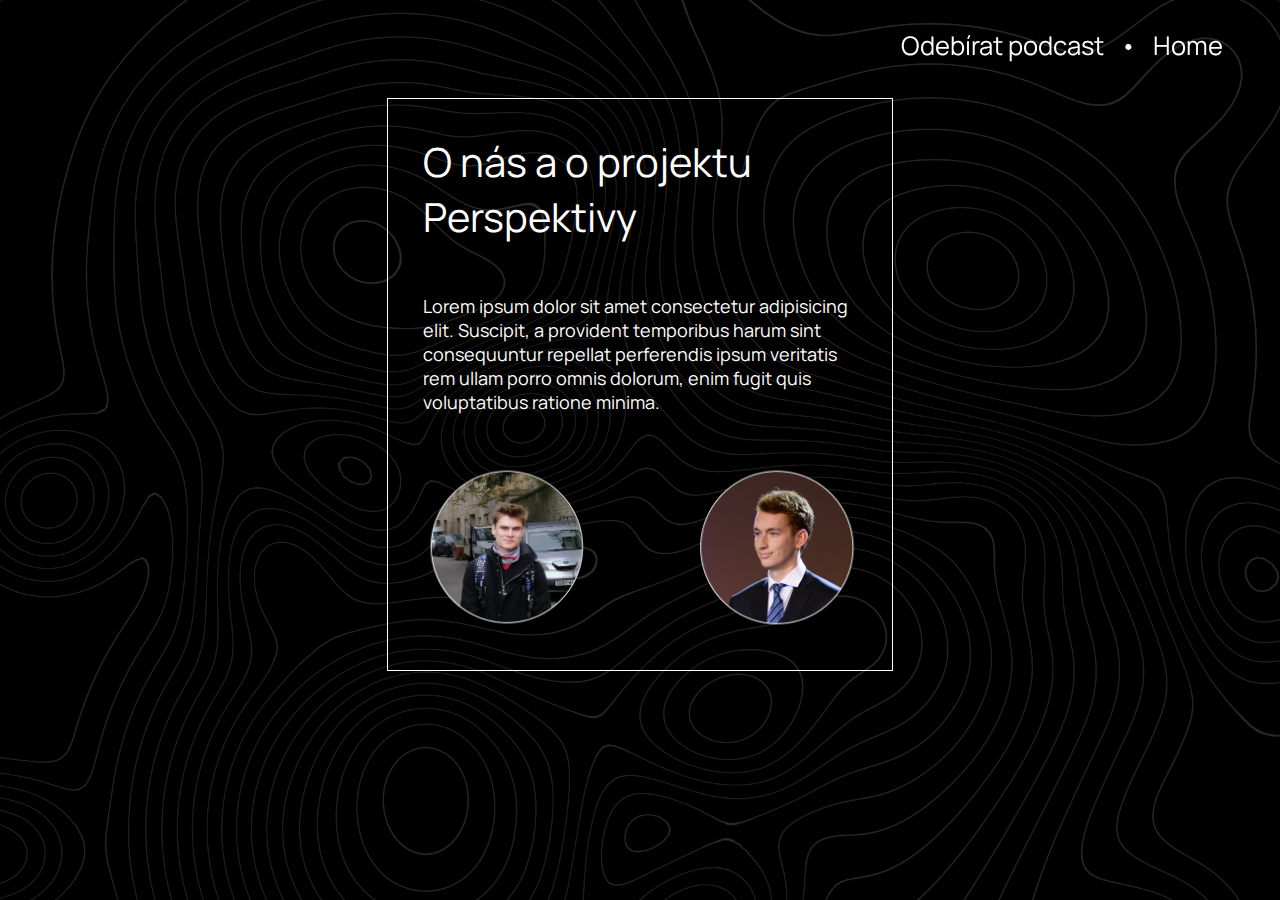
<file: AboutUs.html>
<!DOCTYPE html>
<html lang="en">
<head>
	<meta charset="UTF-8">
	<meta name="viewport" content="width=device-width, initial-scale=1.0">
	<meta name="author" content="Vojtech Sara">
	<meta http-equiv="X-UA-Compatible" content="ie=edge">
	<title>O nás</title>
	<link rel="stylesheet" href="./stylesStatic.css">
	<link rel="icon" href="favicon.ico">
</head>
<body>
	<div class="topnav">
		<a href="Subscribe.html">Odebírat podcast</a> • 
		<a href="index.html">Home</a>
	</div>
	<div class="nadpis">
        <div class="infoBox">
            <div class="box b">O nás a o projektu Perspektivy</div>
            <div class="box c">Lorem ipsum dolor sit amet consectetur adipisicing elit. Suscipit, a provident temporibus 
                harum sint consequuntur repellat perferendis ipsum veritatis rem ullam porro omnis dolorum, enim 
                fugit quis voluptatibus ratione minima.</div>
            <div class="box d"><img src="HeadShots.png" alt="" width="100%"></div>
        </div>
    </div>
</body>
</html>
</file>
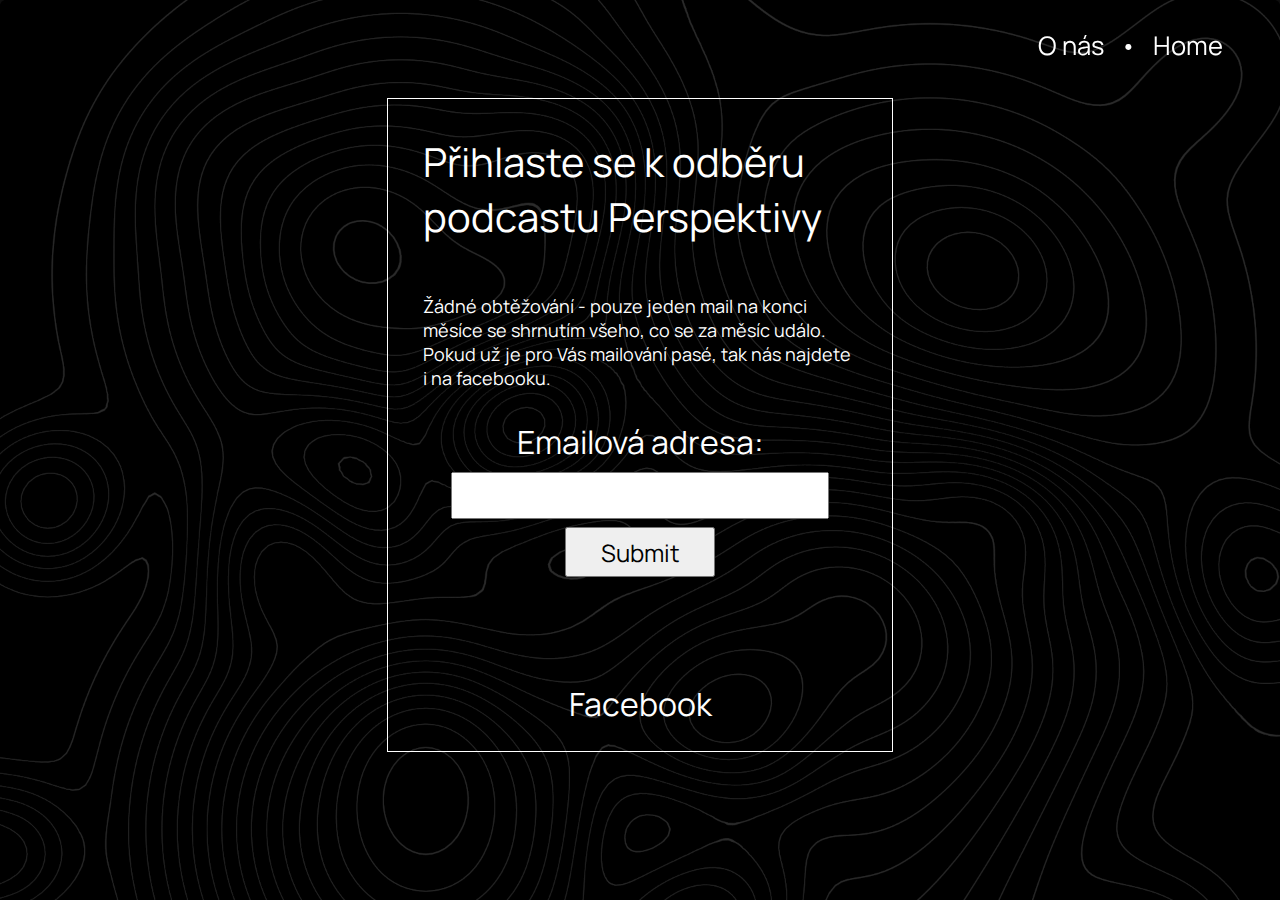
<file: Subscribe.html>
<!DOCTYPE html>
<html lang="en">
<head>
	<meta charset="UTF-8">
	<meta name="viewport" content="width=device-width, initial-scale=1.0">
	<meta name="author" content="Vojtech Sara">
	<meta http-equiv="X-UA-Compatible" content="ie=edge">
	<title>O nás</title>
    <link rel="stylesheet" href="./stylesStatic.css">
    <link rel="icon" href="favicon.ico">
</head>
<body>
	<div class="topnav">
		<a href="AboutUs.html">O nás</a> • 
		<a href="index.html">Home</a>
	</div>
	<div class="nadpis">
        <div class="infoBox">
            <div class="box b">Přihlaste se k odběru podcastu Perspektivy</div>
            <div class="box c">Žádné obtěžování - pouze jeden mail na konci měsíce se shrnutím všeho, co se za měsíc událo.
                Pokud už je pro Vás mailování pasé, tak nás najdete i na facebooku.
            </div>
            <div class="box d"> 
                <form action="https://docs.google.com/forms/u/0/d/e/1FAIpQLScSL7dOQ75zgQERzkwlXjXpHDEkB2FN5PFlCXE0ftXk6y9dnw/formResponse" target="_self" method="POST">
                    Emailová adresa:<br>
                    <input type="text" name="entry.1086948293">
                    <input type="submit">
                </form>
                
            </div>
            
            <div class="box e">
                <a href="https://www.facebook.com/">Facebook</a>
            </div>
            
        </div>
        
    </div>
</body>
</html>
</file>
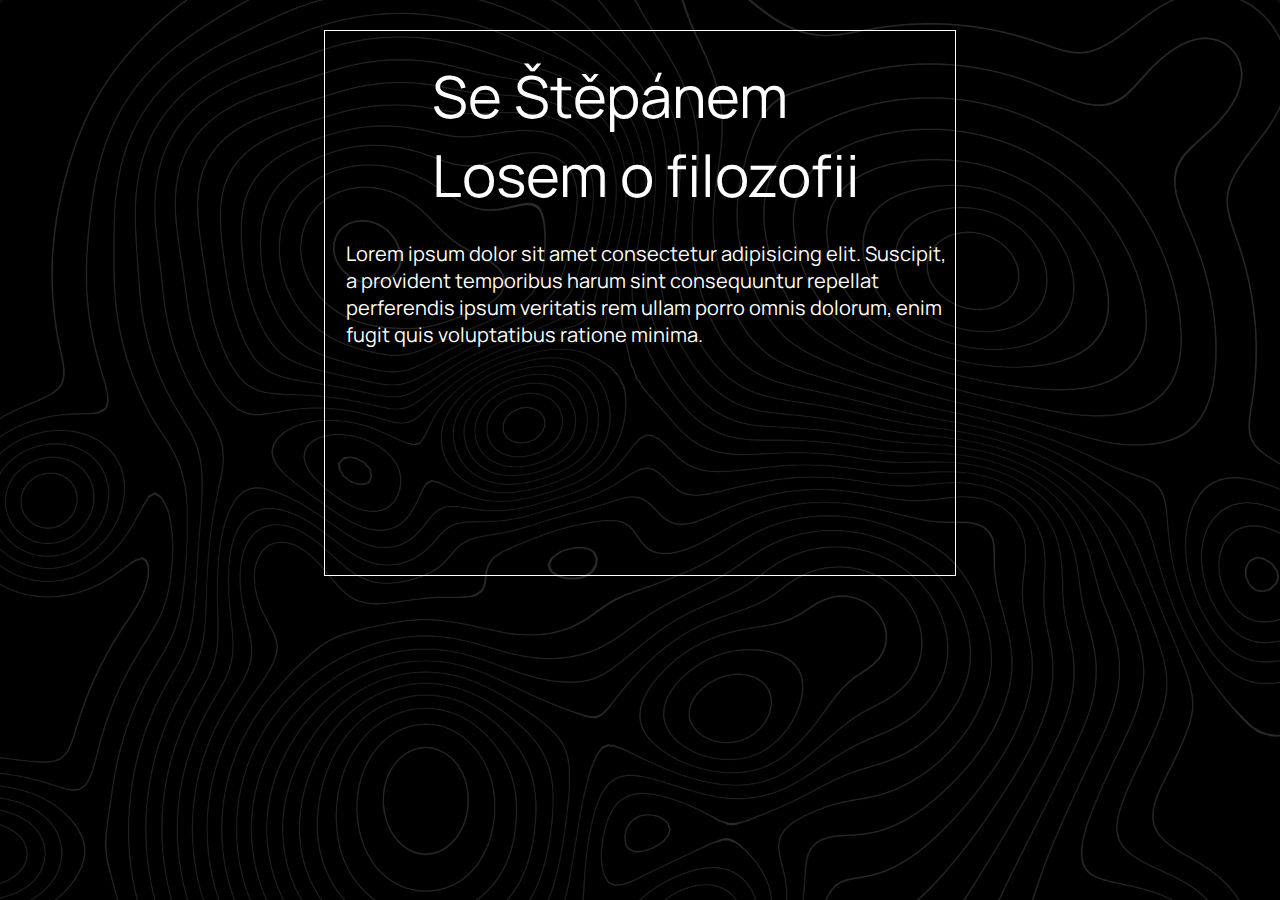
<file: templatePage.html>
<!DOCTYPE html>
<html lang="en">
<head>
	<meta charset="UTF-8">
	<meta name="viewport" content="width=device-width, initial-scale=1.0">
	<meta name="author" content="Vojtech Sara">
	<meta http-equiv="X-UA-Compatible" content="ie=edge">
	<title>Perspektivy</title>
	<link rel="stylesheet" href="./styles.css">
	<link rel="icon" href="favicon.ico">
</head>
<body>

    <!-- ################ VVV ZAČÁTEK JEDNOHO PŘÍSPĚVKU  VVV ################-->
	<div class="podcastBox">

		<div class="box podcastTitle">
            <!-- ################ SEM NAPIŠ NADPIS PODCASTU ###################-->
            Se Štěpánem Losem o filozofii
        </div>


		<div class="box podcastDescription">
            <!-- ################ SEM NAPIŠ POPIS PODCASTU ###################-->
            Lorem ipsum dolor sit amet consectetur adipisicing elit. Suscipit, a provident temporibus 
			harum sint consequuntur repellat perferendis ipsum veritatis rem ullam porro omnis dolorum, enim 
            fugit quis voluptatibus ratione minima.
        </div>


  		<div class="box podcastPlayer">
			<iframe src="https://anchor.fm/vojtch-ra/embed/episodes/Perspektivy-1---tpn-Los-efv7jf" height="100%" width="98%" frameborder="0" scrolling="no"></iframe>	
        </div>
        
    </div>
    <!-- ################ /\/\/\ KONEC JEDNOHO PŘÍSPĚVKU /\/\/\ ################-->

	<div class="spacer">
		<p></p>
	</div>

</body>
</html>
</file>
<file: stylesStatic.css>
@import url('https://fonts.googleapis.com/css2?family=Manrope:wght@277&display=swap');

html {
  scroll-behavior: smooth;
}

body {
  overflow-x: hidden;
  overflow-y: hidden;
  background-image: url('wavy2.png');
  background-size: cover;
  background-size: 100%;
}

a{
    text-decoration: none;
    color:white;
    padding:10px;
    border: 1px solid rgb(255, 255, 255,0);
    transition: border 0.3s ease;
}

a:hover{
    border: 1px solid rgba(255, 255, 255,1);
}

.nadpis {
  display: flex;
  font-size: 100px;
  align-items: flex-start;
  color: rgb(255, 255, 255);
  justify-content: center;
}
@media only screen and (orientation:portrait) {
  .topnav{
      position: fixed;
      right: 20px;
      padding: 2%;
      text-align: right;
      padding-top: 20px;
      padding-bottom: 0;
      padding-right: 2%;
      float: top;
      font-size: 4vw;
      font-family: 'Manrope', sans-serif;
      color: rgb(255, 255, 255);
  }
}
@media only screen and (orientation:landscape) {
  .topnav{
      position: fixed;
      right: 20px;
      padding: 2%;
      text-align: right;
      padding-top: 20px;
      padding-bottom: 0;
      padding-right: 2%;
      float: top;
      font-size: 2vw;
      font-family: 'Manrope', sans-serif;
      color: rgb(255, 255, 255);
  }
}
.spacer{
    height: 220px;
    margin-bottom: 100px;
}

h1{
    font-size: 32px;
    font-family: 'Manrope', sans-serif;
    color: black;
}

h2{
    font-size: 20px;
    font-family: 'Manrope', sans-serif;
    color: black;
}

.box {
    color: rgb(255, 255, 255);
    padding: 20px;
    font-size: 40px;
    font-family: 'Manrope', sans-serif;
    
}

.a {
    text-align: center;
    padding: 20px;
    grid-column: 1 / 1;
    grid-row: 1;
}
.b {
    grid-column: 1 / 4 ;
    grid-row: 1;
}
.c {
    grid-column: 1 / 4 ;
    grid-row: 2 ;
    font-size: 18px;
    
}
.d {
    text-align: center;
    font-size: 32px;
    grid-column: 1 / 4 ;
    grid-row: 3 ;
    padding: 0px;
}
.e {
  text-align: center;
  font-size: 32px;
  grid-column: 1 / 4 ;
  grid-row: 4 ;
  padding: 10px;
  padding-top:20%;
}
@media only screen and (orientation:landscape) {
  .infoBox{
    display: grid;
    grid-gap: 10px;
    grid-template-columns: 44% 44%;
    font-size: 100px;
    color: rgb(255, 255, 255);
    margin-top: 90px;
    margin-left: 30%;
    margin-right: 30%;
    height: 100%;
    padding: 15px;
    border: 1px solid rgb(255, 255, 255);
  }
}

@media only screen and (orientation:portrait) {
  .infoBox{
    display: grid;
    grid-gap: 10px;
    grid-template-columns: 44% 44%;
    font-size: 100px;
    color: rgb(255, 255, 255);
    margin-top: 90px;
    margin-left: 5%;
    margin-right: 5%;
    height: 100%;
    padding: 15px;
    border: 1px solid rgb(255, 255, 255);
  }
}


/* width */
::-webkit-scrollbar {
width: 8px;
}

/* Track */
::-webkit-scrollbar-track {
background: #000000;
}

/* Handle */
::-webkit-scrollbar-thumb {
background: rgb(255, 255, 255);
}

/* Handle on hover */
::-webkit-scrollbar-thumb:hover {
background: rgb(212, 212, 212);
}

span {
  position: sticky;
  top: calc(30% - 150px);
  height: 100px;
  display: inline-flex;
  align-items: left;
  font-family: 'Manrope', sans-serif;
  margin-left: 2px;
  margin-right: 2px;
  font-size: 120px;
}

input[type=text] {
  width: 80%;
  padding: 5px 5px;
  margin: 8px 0;
  box-sizing: border-box;
  font-size: 24px;
  font-family: 'Manrope', sans-serif;
}
input[type=submit]{
  width: 150px;
  height: 50px;
  font-size: 24px;
  font-family: 'Manrope', sans-serif;
}
</file>
<file: styles.css>
@import url('https://fonts.googleapis.com/css2?family=Manrope:wght@277&display=swap');
html {
  scroll-behavior: smooth;
}

body {
  overflow-x: hidden;
  background-image: url('wavy2.png');
  background-size: cover;
  background-size: 100%;
}

a{
    text-decoration: none;
    color:white;
    padding:10px;
    border: 1px solid rgb(255, 255, 255,0);
    transition: border 0.3s ease;
}
a:hover{
    border: 1px solid rgba(255, 255, 255,1);
}

@media only screen and (orientation:landscape) {
  .nadpis {
    display: flex;
    font-size: 100px;
    align-items: flex-start;
    color: rgb(255, 255, 255);
    justify-content: center;
  }
  span {
    position: sticky;
    top: calc(150px);
    height: 100px;
    display: inline-flex;
    align-items: left;
    font-family: 'Manrope', sans-serif;
    margin-left: 2px;
    margin-right: 2px;
    font-size: 120px;
  }
  .topnav{
    position: static;
    right: 20px;
    padding: 2%;
    text-align: right;
    padding-top: 20px;
    padding-bottom: 0;
    padding-right: 2%;
    float: top;
    font-size: 2vw;
    font-family: 'Manrope', sans-serif;
    color: rgb(255, 255, 255);
  }
  .podcastBox{
    display: grid;
    grid-gap: 10px;
    grid-template-columns: 12% 44% 44%;
    font-size: 100px;
    color: rgb(255, 255, 255);
    margin-top: 30px;
    margin-left: 25%;
    margin-right: 25%;
    height: 100%;
    padding: 15px;
    border: 1px solid rgb(255, 255, 255);
  }

  .introText{
    font-family: 'Manrope', sans-serif;
    font-style: italic;
    font-weight: 100;
    font-size: 3vh;
    color: rgb(255, 255, 255);
    margin-top: 30px;
    margin-left: 25%;
    margin-right: 25%;
    height: 100%;
    padding-top: 25vh;
    padding-bottom: 25vh;
    text-align: center;
  }

  .c1 {
    margin-top: 23vw;
  }
  
  .c2 {
    margin-top: 28vw;
  }
  
  .c3 {
    margin-top: 12vw;
  }
  
  .c4 {
    margin-top: 20vw;
  }
  
  .c5 {
    margin-top: 10vw;
  }
  
  .c6 {
    margin-top: 30vw;
  }
  
  .c7 {
    margin-top: 19vw;
  }
  
  .c8 {
    margin-top: 35vw;
  }
  
  .c9 {
    margin-top: 10vw;
  }
  
  .c10 {
    margin-top: 15vw;
  }
  
  .c11 {
    margin-top: 20vw;
  }
  .box {
    color: rgb(255, 255, 255);
    padding: 20px;
    font-size: 2vw;
    font-family: 'Manrope', sans-serif; 
  }
}
@media only screen and (orientation:portrait) {
  .nadpis {
    size: 50%;
    display: flex;
    font-size: 100px;
    align-items: flex-start;
    color: rgb(255, 255, 255);
    justify-content: center;
  }
  span {
    position: sticky;
    top: calc(150px);
    height: 100px;
    display: inline-flex;
    align-items: left;
    font-family: 'Manrope', sans-serif;
    margin-left: 2px;
    margin-right: 2px;
    font-size: 60px;
  }
  .topnav{
    position: static;
    right: 20px;
    padding: 2%;
    text-align: right;
    padding-top: 20px;
    padding-bottom: 0;
    padding-right: 2%;
    float: top;
    font-size: 4vw;
    font-family: 'Manrope', sans-serif;
    color: rgb(255, 255, 255);
  }
  .podcastBox{
    display: grid;
    grid-gap: 10px;
    grid-template-columns: 1fr 4fr;
    font-size: 60px;
    color: rgb(255, 255, 255);
    margin-top: 30px;
    margin-left: 3%;
    margin-right: 3%;
    height: 100%;
    padding: 10px;
    border: 1px solid rgb(255, 255, 255);
    overflow: hidden;
  }

  .introText{
    font-family: 'Manrope', sans-serif;
    font-style: italic;
    font-weight: 100;
    font-size: 2.5vh;
    color: rgb(255, 255, 255);
    margin-top: 30px;
    margin-left: 3%;
    margin-right: 3%;
    height: 100%;
    padding-top: 25vh;
    padding-bottom: 25vh;
    text-align: center;
  }

  .c1 {
    margin-top: 46vw;
  }
  
  .c2 {
    margin-top: 56vw;
  }
  
  .c3 {
    margin-top: 24vw;
  }
  
  .c4 {
    margin-top: 40vw;
  }
  
  .c5 {
    margin-top: 20vw;
  }
  
  .c6 {
    margin-top: 60vw;
  }
  
  .c7 {
    margin-top: 38vw;
  }
  
  .c8 {
    margin-top: 70vw;
  }
  
  .c9 {
    margin-top: 20vw;
  }
  
  .c10 {
    margin-top: 30vw;
  }
  
  .c11 {
    margin-top: 40vw;
  }
  .box {
    color: rgb(255, 255, 255);
    padding: 20px;
    font-size: 4vw;
    font-family: 'Manrope', sans-serif; 
  }  
}


.spacer{
    height: 15vw;
    margin-bottom: 100px;
}

h1{
    font-size: 32px;
    font-family: 'Manrope', sans-serif;
    color: black;
}

h2{
    font-size: 20px;
    font-family: 'Manrope', sans-serif;
    color: black;
}

.podcastTitle {
    grid-column: 2 / 4 ;
    grid-row: 1;
    padding: 10px;
    font-size: 58%;   
}
.podcastDescription {
    grid-column: 1 / 4 ;
    grid-row: 2 ;
    font-size: 20%;  
    padding: 6px;
}
.podcastPlayer {
    grid-column: 1 / 4 ;
    grid-row: 3 ;
    font-size: 20%;
    padding: auto;
}
.podcastPhoto {
  text-align: center;
  padding: 0px;
  grid-column: 1 / 1;
  grid-row: 1;
  filter: brightness(1000);
} 

/* width */
::-webkit-scrollbar {
width: 8px;
}

/* Track */
::-webkit-scrollbar-track {
background: #000000;
}

/* Handle */
::-webkit-scrollbar-thumb {
background: rgb(255, 255, 255);
}

/* Handle on hover */
::-webkit-scrollbar-thumb:hover {
background: rgb(212, 212, 212);
}



input {
  position: absolute;
  opacity: 0;
  z-index: -1;
}

.row {
  display: -webkit-box;
  display: flex;
}
.row .col {
  -webkit-box-flex: 1;
          flex: 1;
}
.row .col:last-child {
  margin-left: 1em;
}

/* Accordion styles */
.tabs {
  overflow: hidden;
  width: 98%;
  font-family: 'Manrope', sans-serif;
}

.tab {
  width: 100%;
  color: rgb(255, 255, 255);
  overflow: hidden;
}
.tab-label {
  display: -webkit-box;
  display: flex;
  -webkit-box-pack: justify;
          justify-content: space-between;
  padding: 1em;
  font-size: 1.5em;
  /* background: #2a2a2a; */
  cursor: pointer;
  border-bottom: 1px solid rgba(255, 255, 255, 0);
  /* Icon */
}
.tab-label:hover {
  border-bottom: 1px solid white;
}
.tab-label::after {
  content: "\276F";
  width: 1em;
  height: 1em;
  text-align: center;
  -webkit-transition: all .35s;
  transition: all .35s;
}
.tab-content {
  max-height: 0;
  padding: 0 1em;
  color: #2a2a2a;
  background: rgba(0, 0, 0, 0.356);
  -webkit-transition: all .35s;
  transition: all .35s;
}
.tab-close {
  display: -webkit-box;
  display: flex;
  -webkit-box-pack: end;
          justify-content: flex-end;
  padding: 1em;
  font-size: 0.75em;
  cursor: pointer;
}
.tab-close:hover {
  background: #ffffff2f;
}

input:checked + .tab-label {
  background: #000000;
  border: 1px solid white;
}
input:checked + .tab-label::after {
  -webkit-transform: rotate(90deg);
          transform: rotate(90deg);
}
input:checked ~ .tab-content {
  max-height: 100vh;
  padding: 1em;
}
</file>
